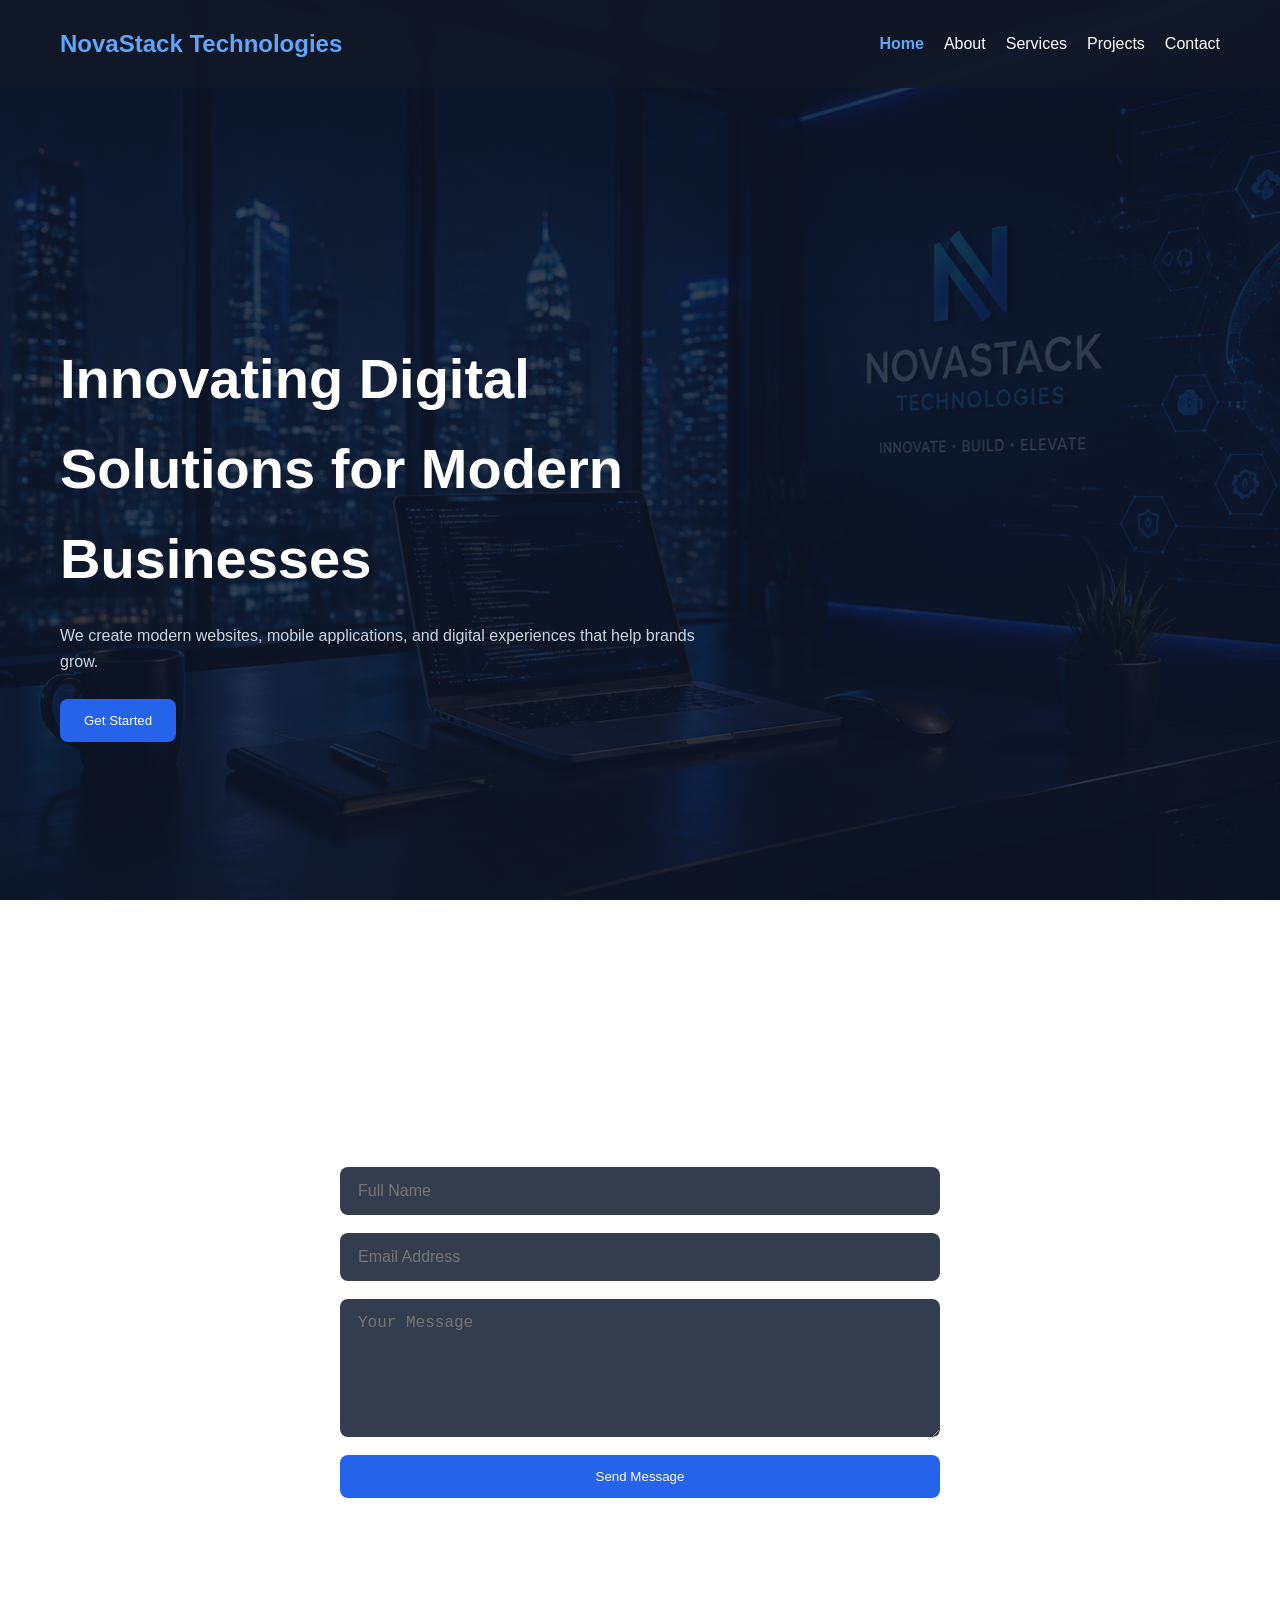
<file: index.html>
<!DOCTYPE html>
<html lang="en">
<head>
    <meta charset="UTF-8">
    <meta name="viewport" content="width=device-width, initial-scale=1.0">
    <title>NovaStack Technologies</title>
    <link rel="stylesheet" href="style.css">
</head>
<body>

    <!-- Navbar -->
    <header>
        <nav class="navbar">
            <h1 class="logo">NovaStack Technologies</h1>

            <ul class="nav-links">
                <li><a href="index.html">Home</a></li>
                <li><a href="about/index.html">About</a></li>
                <li><a href="service/index.html">Services</a></li>
                <li><a href="project/index.html">Projects</a></li>
                <li><a href="#contact">Contact</a></li>
            </ul>
        </nav>
    </header>

    <!-- Hero -->
    <section id="hero" class="hero">
        <div class="hero-content">
            <h2>Innovating Digital Solutions for Modern Businesses</h2>
            <p>
                We create modern websites, mobile applications,
                and digital experiences that help brands grow.
            </p>
           <a href="getstarted/index.html"><button onclick="scrollToSection('services')">
                Get Started
            </button></a> 
        </div>
    </section>

   
    
   
       <!-- Contact -->
    <section id="contact" class="section">
        <h2>Contact Us</h2>
        <form class="contact-form">
            <input type="text" placeholder="Full Name" required>
            <input type="email" placeholder="Email Address" required>
            <textarea placeholder="Your Message" rows="6" required></textarea>
            <button type="submit">Send Message</button>
        </form>
    </section>

    <script src="script.js"></script>

</body>
</html>
</file>
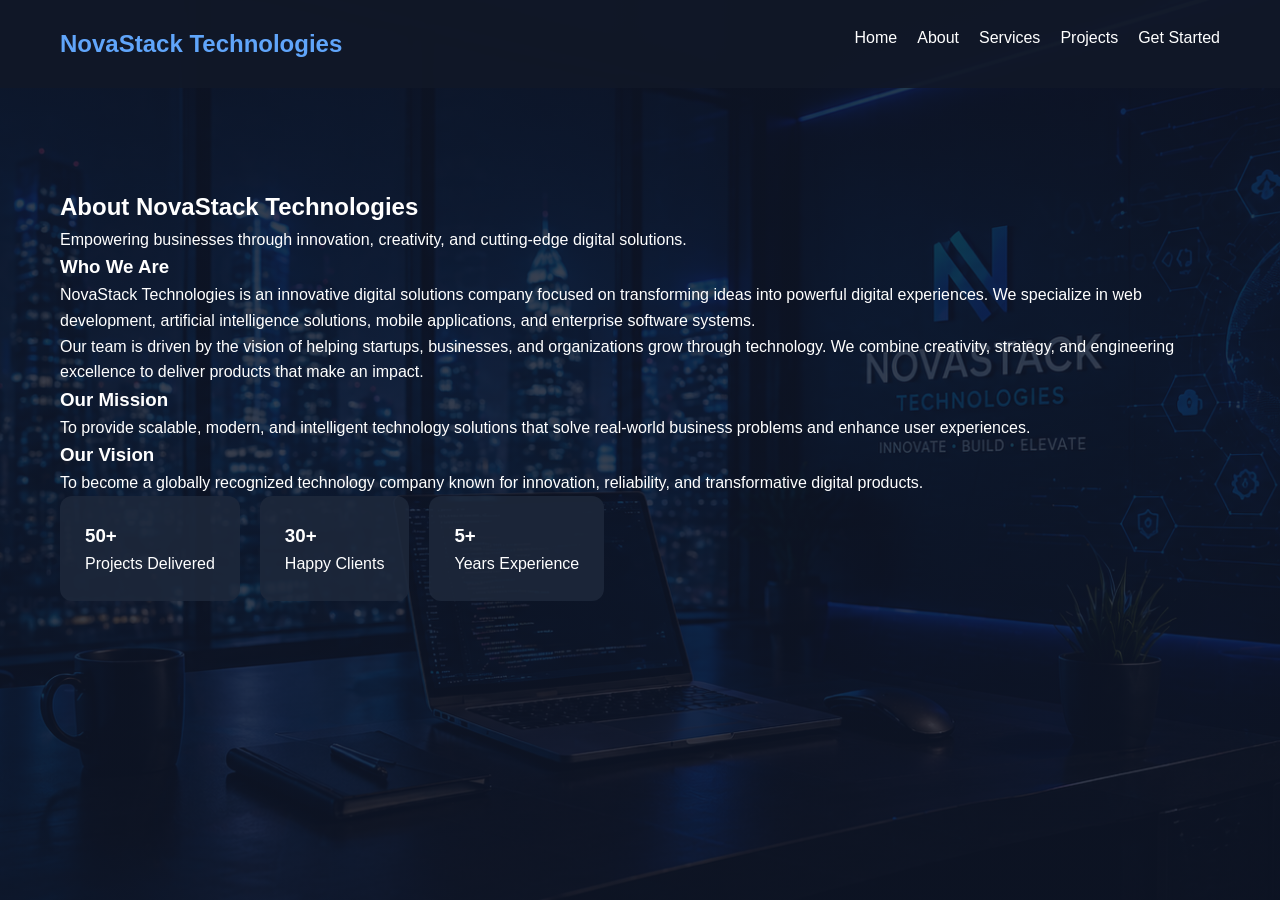
<file: about/index.html>
<!DOCTYPE html>
<html lang="en">
<head>
    <meta charset="UTF-8">
    <meta name="viewport" content="width=device-width, initial-scale=1.0">
    <title>About| NovaTech</title>
<link rel="stylesheet" href="../about/style.css">
</head>
<body>
    <!-- Navbar -->
    <header>
        <nav class="navbar">
            <h1 class="logo">NovaStack Technologies</h1>
            <ul class="nav-links">
                <li><a href="../index.html">Home</a></li>
                <li><a href="../about/index.html">About</a></li>
                <li><a href="../service/index.html">Services</a></li>
                <li><a href="../project/index.html">Projects</a></li>
                <li><a href="../getstarted/index.html">Get Started</a></li>
            </ul>
        </nav>
    </header>
<!-- About Page Section -->
<section id="about" class="about-page">
    <div class="about-header">
        <h2>About NovaStack Technologies</h2>
        <p>
            Empowering businesses through innovation,
            creativity, and cutting-edge digital solutions.
        </p>
    </div>

    <div class="about-content">
        <div class="about-text">
            <h3>Who We Are</h3>
            <p>
                NovaStack Technologies is an innovative digital solutions company
                focused on transforming ideas into powerful digital experiences.
                We specialize in web development, artificial intelligence solutions,
                mobile applications, and enterprise software systems.
            </p>

            <p>
                Our team is driven by the vision of helping startups,
                businesses, and organizations grow through technology.
                We combine creativity, strategy, and engineering excellence
                to deliver products that make an impact.
            </p>
        </div>

        <div class="about-text">
            <h3>Our Mission</h3>
            <p>
                To provide scalable, modern, and intelligent technology solutions
                that solve real-world business problems and enhance user experiences.
            </p>
        </div>

        <div class="about-text">
            <h3>Our Vision</h3>
            <p>
                To become a globally recognized technology company known for
                innovation, reliability, and transformative digital products.
            </p>
        </div>
    </div>

    <div class="stats-container">
        <div class="stat-box">
            <h3>50+</h3>
            <p>Projects Delivered</p>
        </div>

        <div class="stat-box">
            <h3>30+</h3>
            <p>Happy Clients</p>
        </div>

        <div class="stat-box">
            <h3>5+</h3>
            <p>Years Experience</p>
        </div>
    </div>
</section>    
<script src="../script.js"></script>
</body>
</html>
</file>
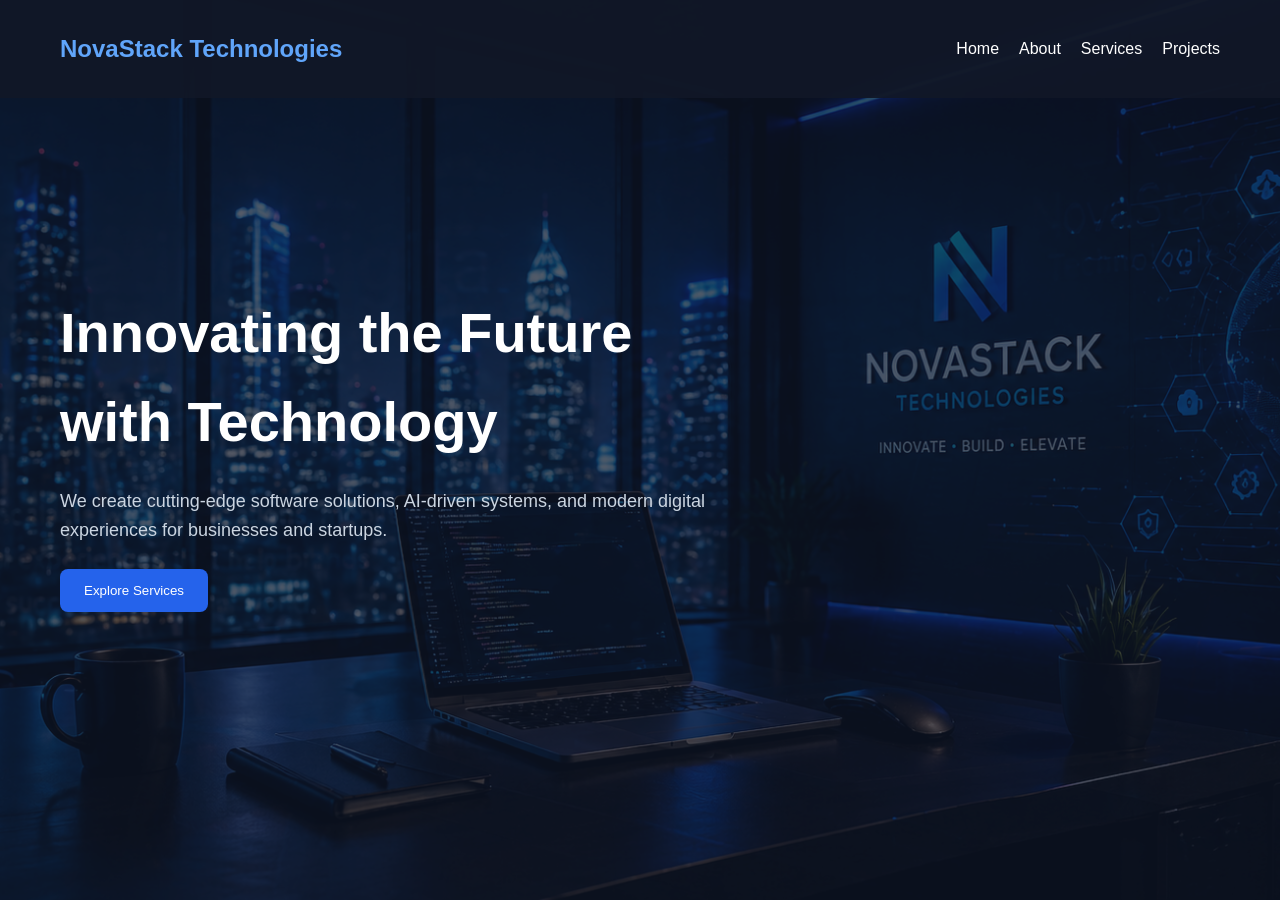
<file: getstarted/index.html>
<!DOCTYPE html>
<html lang="en">
<head>
    <meta charset="UTF-8">
    <meta name="viewport" content="width=device-width, initial-scale=1.0">
    <title>NovaStack Technologies</title>
    <link rel="stylesheet" href="../getstarted/style.css">
</head>
<body>

    <!-- Navbar -->
    <header>
        <nav class="navbar">
            <h1 class="logo">NovaStack Technologies</h1>
            <ul class="nav-links">
                <li><a href="../index.html">Home</a></li>
                <li><a href="../about/index.html">About</a></li>
                <li><a href="../service/index.html">Services</a></li>
                <li><a href="../project/index.html">Projects</a></li>
            </ul>
        </nav>
    </header>

    <!-- Hero Section -->
    <section id="hero" class="hero">
        <div class="overlay"></div>
        <div class="hero-content">
            <h2>Innovating the Future with Technology</h2>
            <p>
                We create cutting-edge software solutions,
                AI-driven systems, and modern digital experiences
                for businesses and startups.
            </p>
           <a href="../service/index.html"><button>
                Explore Services
            </button></a> 
        </div>
    </section>


    <script src="../script.js"></script>
</body>
</html>
</file>
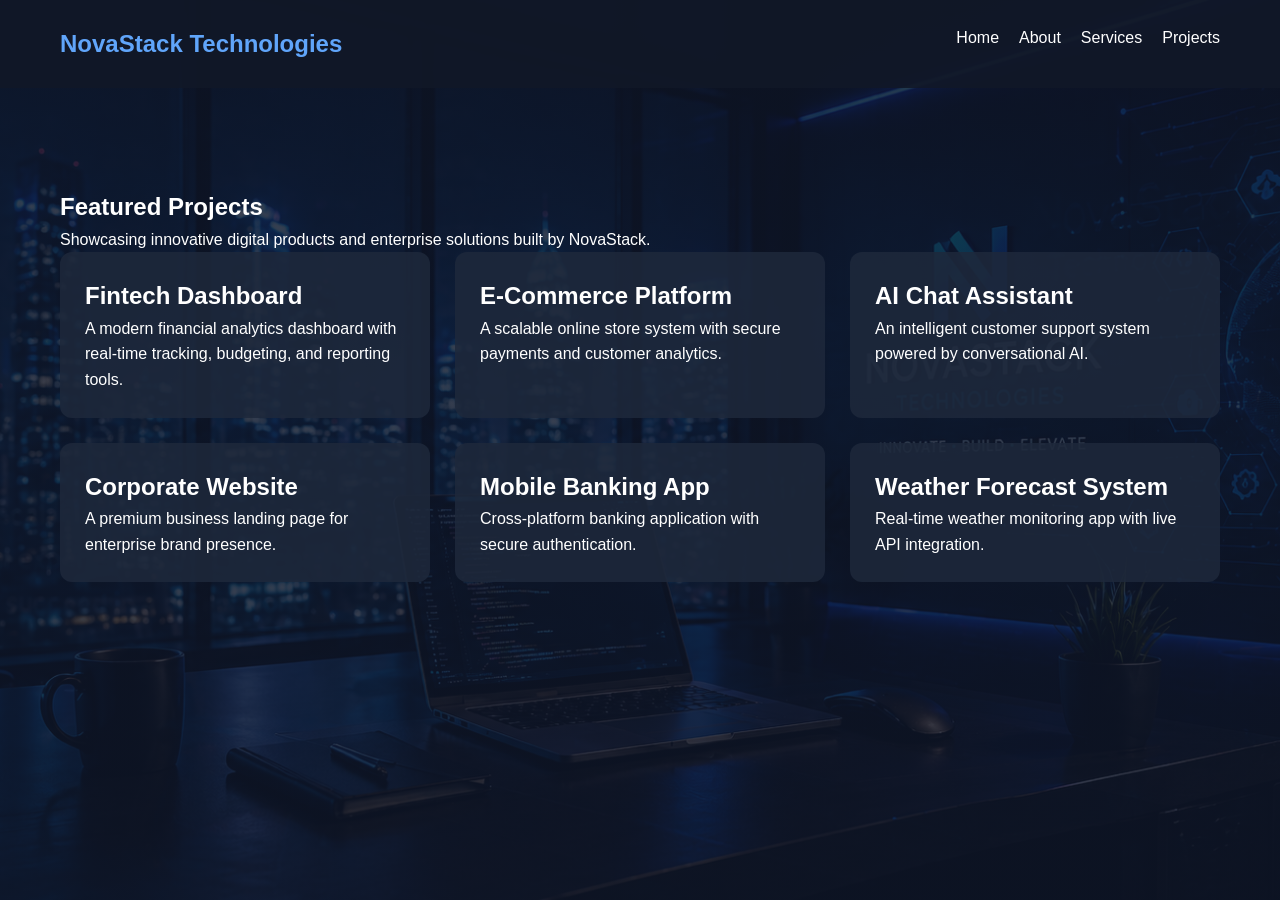
<file: project/index.html>
<!DOCTYPE html>
<html lang="en">
<head>
    <meta charset="UTF-8">
    <meta name="viewport" content="width=device-width, initial-scale=1.0">
    <title>Projects | NovaStack Technologies</title>
    <link rel="stylesheet" href="../project/style.css">
</head>
<body>

    <!-- Navbar -->
    <header>
        <nav class="navbar">
            <h1 class="logo">NovaStack Technologies</h1>

            <ul class="nav-links">
                <li><a href="../index.html">Home</a></li>
                <li><a href="../about/index.html">About</a></li>
                <li><a href="../service/index.html">Services</a></li>
                <li><a href="../project/index.html">Projects</a></li>
            </ul>
        </nav>
    </header>

    <!-- Projects Page -->
    <section class="projects-page">
        <div class="projects-header">
            <h1>Featured Projects</h1>
            <p>
                Showcasing innovative digital products
                and enterprise solutions built by NovaStack.
            </p>
        </div>

        <div class="projects-container">
            <div class="project-card">
                <h2>Fintech Dashboard</h2>
                <p>
                    A modern financial analytics dashboard
                    with real-time tracking, budgeting,
                    and reporting tools.
                </p>
            </div>

            <div class="project-card">
                <h2>E-Commerce Platform</h2>
                <p>
                    A scalable online store system with
                    secure payments and customer analytics.
                </p>
            </div>

            <div class="project-card">
                <h2>AI Chat Assistant</h2>
                <p>
                    An intelligent customer support system
                    powered by conversational AI.
                </p>
            </div>

            <div class="project-card">
                <h2>Corporate Website</h2>
                <p>
                    A premium business landing page for
                    enterprise brand presence.
                </p>
            </div>

            <div class="project-card">
                <h2>Mobile Banking App</h2>
                <p>
                    Cross-platform banking application
                    with secure authentication.
                </p>
            </div>

            <div class="project-card">
                <h2>Weather Forecast System</h2>
                <p>
                    Real-time weather monitoring app
                    with live API integration.
                </p>
            </div>
        </div>
    </section>

    <script src="../script.js"></script>
</body>
</html>
</file>
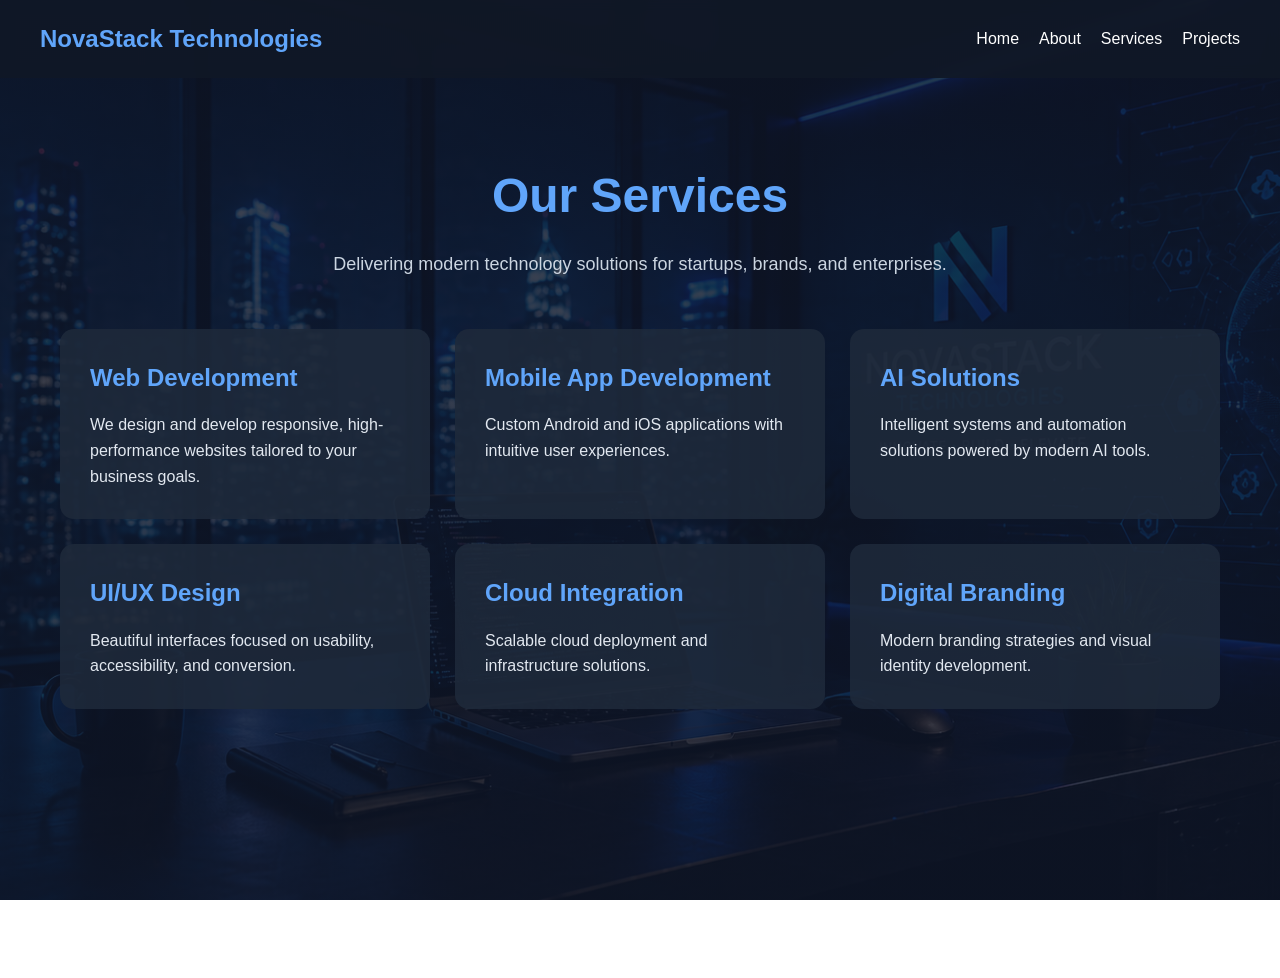
<file: service/index.html>
<!DOCTYPE html>
<html lang="en">
<head>
    <meta charset="UTF-8">
    <meta name="viewport" content="width=device-width, initial-scale=1.0">
    <title>Services | NovaStack Technologies</title>
    <link rel="stylesheet" href="../service/style.css">
</head>
<body>

    <!-- Navbar -->
    <header>
        <nav class="navbar">
            <h1 class="logo">NovaStack Technologies</h1>

            <ul class="nav-links">
                <li><a href="../index.html">Home</a></li>
                <li><a href="../about/index.html">About</a></li>
                <li><a href="../service/index.html">Services</a></li>
                <li><a href="../project/index.html">Projects</a></li>
            </ul>
        </nav>
    </header>

    <!-- Services Page -->
    <section class="services-page">
        <div class="services-header">
            <h1>Our Services</h1>
            <p>
                Delivering modern technology solutions
                for startups, brands, and enterprises.
            </p>
        </div>

        <div class="services-container">
            <div class="service-card">
                <h2>Web Development</h2>
                <p>
                    We design and develop responsive,
                    high-performance websites tailored
                    to your business goals.
                </p>
            </div>

            <div class="service-card">
                <h2>Mobile App Development</h2>
                <p>
                    Custom Android and iOS applications
                    with intuitive user experiences.
                </p>
            </div>

            <div class="service-card">
                <h2>AI Solutions</h2>
                <p>
                    Intelligent systems and automation
                    solutions powered by modern AI tools.
                </p>
            </div>

            <div class="service-card">
                <h2>UI/UX Design</h2>
                <p>
                    Beautiful interfaces focused on
                    usability, accessibility, and conversion.
                </p>
            </div>

            <div class="service-card">
                <h2>Cloud Integration</h2>
                <p>
                    Scalable cloud deployment and
                    infrastructure solutions.
                </p>
            </div>

            <div class="service-card">
                <h2>Digital Branding</h2>
                <p>
                    Modern branding strategies and
                    visual identity development.
                </p>
            </div>
        </div>
    </section>
<script src="../script.js"></script>
</body>
</html>
</file>
<file: style.css>
* {
    margin: 0;
    padding: 0;
    box-sizing: border-box;
}

body {
    font-family: Arial, sans-serif;
    color: white;
    line-height: 1.6;
    background:
        linear-gradient(rgba(15, 23, 42, 0.82),
                        rgba(15, 23, 42, 0.82)),
        url("background.png");
    background-size: cover;
    background-position: center;
    background-attachment: fixed;
}

/* Navbar */
.navbar {
    display: flex;
    justify-content: space-between;
    align-items: center;
    padding: 25px 60px;
    background: rgba(17, 24, 39, 0.9);
    backdrop-filter: blur(6px);
}

.logo {
    color: #60a5fa;
    font-size: 24px;
}

.nav-links {
    display: flex;
    list-style: none;
    gap: 20px;
}

.nav-links a {
    color: white;
    text-decoration: none;
}

/* Hero */
.hero {
    min-height: 100vh;
    display: flex;
    align-items: center;
    padding: 0 60px;
}

.hero-content {
    max-width: 650px;
}

.hero h2 {
    font-size: 56px;
    margin-bottom: 20px;
}

.hero p {
    color: #cbd5e1;
    margin-bottom: 25px;
}

button {
    padding: 14px 24px;
    border: none;
    border-radius: 8px;
    background: #2563eb;
    color: white;
    cursor: pointer;
}

/* Sections */
.section {
    padding: 100px 60px;
}

/* Cards */
.card {
    background: rgba(30, 41, 59, 0.85);
    padding: 25px;
    border-radius: 12px;
}

/* Responsive */
@media (max-width: 768px) {
    .navbar {
        flex-direction: column;
        padding: 20px;
    }

    .nav-links {
        margin-top: 10px;
    }

    .hero {
        padding: 0 20px;
        text-align: center;
    }

    .hero h2 {
        font-size: 36px;
    }
}
/* Responsive Design */
@media (max-width: 768px) {
    /* Navbar */
    .navbar {
        display: flex;
        flex-direction: column;
        align-items: center;
        padding: 15px 20px;
        gap: 10px;
    }

    .logo {
        font-size: 20px;
        text-align: center;
    }

    .nav-links {
        display: flex;
        flex-direction: row;
        justify-content: center;
        flex-wrap: wrap;
        gap: 12px;
        list-style: none;
        padding: 0;
    }

    .nav-links a {
        font-size: 14px;
    }

    /* Hero / Main section */
    .hero,
    .section,
    .about-page,
    .services-page,
    .projects-page {
        padding: 60px 20px;
        text-align: center;
    }

    .hero h1,
    .hero h2,
    .section h1,
    .section h2 {
        font-size: 32px;
    }

    p {
        font-size: 15px;
    }

    /* Cards */
    .card-container,
    .services-container,
    .projects-container,
    .stats-container {
        display: grid;
        grid-template-columns: 1fr;
        gap: 20px;
    }

    .card,
    .service-card,
    .project-card,
    .about-card {
        width: 100%;
    }

    /* Buttons */
    button {
        width: 100%;
        max-width: 220px;
    }

    /* Images */
    img {
        max-width: 100%;
        height: auto;
    }
}
/* ====================== CONTACT FORM ====================== */
.contact-form {
    max-width: 600px;
    margin: 40px auto 0;
    display: flex;
    flex-direction: column;
    gap: 18px;
}

.contact-form input,
.contact-form textarea {
    padding: 15px 18px;
    border: none;
    border-radius: 8px;
    background: rgba(30, 41, 59, 0.9);
    color: white;
    font-size: 16px;
}

.contact-form input:focus,
.contact-form textarea:focus {
    outline: none;
    background: rgba(30, 41, 59, 1);
    border: 2px solid #60a5fa;
}

.contact-form textarea {
    resize: vertical;
}

/* Make sure it stacks nicely on all screen sizes */
@media (max-width: 768px) {
    .contact-form {
        margin: 30px auto 0;
        padding: 0 10px;
    }
    
    .contact-form input,
    .contact-form textarea {
        font-size: 15px;
        padding: 14px 16px;
    }
}
</file>
<file: about/style.css>
* {
    margin: 0;
    padding: 0;
    box-sizing: border-box;
}

body {
    font-family: Arial, sans-serif;
    color: white;
    line-height: 1.6;
    background:
        linear-gradient(rgba(15, 23, 42, 0.82),
                        rgba(15, 23, 42, 0.82)),
        url("../background.png");
    background-size: cover;
    background-position: center;
    background-attachment: fixed;
}
.navbar {
    display: flex;
    justify-content: space-between;
    padding: 25px 60px;
    background: rgba(17, 24, 39, 0.9);
}

.logo {
    color: #60a5fa;
}

.nav-links {
    display: flex;
    list-style: none;
    gap: 20px;
}

.nav-links a {
    color: white;
    text-decoration: none;
}

.about-page {
    padding: 100px 60px;
}

.about-card,
.stat-box {
    background: rgba(30, 41, 59, 0.85);
    padding: 25px;
    border-radius: 12px;
    margin-bottom: 20px;
}

.stats-container {
    display: flex;
    gap: 20px;
}

@media (max-width: 768px) {
    .stats-container {
        flex-direction: column;
    }
}
/* Responsive Design */
@media (max-width: 768px) {
    /* Navbar */
    .navbar {
        display: flex;
        flex-direction: column;
        align-items: center;
        padding: 15px 20px;
        gap: 10px;
    }

    .logo {
        font-size: 20px;
        text-align: center;
    }

    .nav-links {
        display: flex;
        flex-direction: row;
        justify-content: center;
        flex-wrap: wrap;
        gap: 12px;
        list-style: none;
        padding: 0;
    }

    .nav-links a {
        font-size: 14px;
    }

    /* Hero / Main section */
    .hero,
    .section,
    .about-page,
    .services-page,
    .projects-page {
        padding: 60px 20px;
        text-align: center;
    }

    .hero h1,
    .hero h2,
    .section h1,
    .section h2 {
        font-size: 32px;
    }

    p {
        font-size: 15px;
    }

    /* Cards */
    .card-container,
    .services-container,
    .projects-container,
    .stats-container {
        display: grid;
        grid-template-columns: 1fr;
        gap: 20px;
    }

    .card,
    .service-card,
    .project-card,
    .about-card {
        width: 100%;
    }

    /* Buttons */
    button {
        width: 100%;
        max-width: 220px;
    }

    /* Images */
    img {
        max-width: 100%;
        height: auto;
    }
}
</file>
<file: getstarted/style.css>
* {
    margin: 0;
    padding: 0;
    box-sizing: border-box;
}

body {
    font-family: Arial, sans-serif;
    background: #0f172a;
    color: white;
    line-height: 1.6;
}

/* Navbar */
.navbar {
    display: flex;
    justify-content: space-between;
    align-items: center;
    padding: 30px 60px;
    background: rgba(17, 24, 39, 0.95);
    position: fixed;
    width: 100%;
    z-index: 1000;
}

.logo {
    color: #60a5fa;
    font-size: 24px;
}

.nav-links {
    display: flex;
    list-style: none;
    gap: 20px;
}

.nav-links a {
    color: white;
    text-decoration: none;
}

/* Hero */
.hero {
    height: 100vh;
    background: url("../background.png");
    background-size: cover;
    background-position: center;
    position: relative;
    display: flex;
    align-items: center;
    padding: 0 60px;
}

.overlay {
    position: absolute;
    inset: 0;
    background: rgba(15, 23, 42, 0.7);
}

.hero-content {
    position: relative;
    max-width: 650px;
    z-index: 1;
}

.hero h2 {
    font-size: 56px;
    margin-bottom: 20px;
}

.hero p {
    font-size: 18px;
    margin-bottom: 25px;
    color: #cbd5e1;
}

button {
    padding: 14px 24px;
    background: #2563eb;
    color: white;
    border: none;
    border-radius: 8px;
    cursor: pointer;
}

/* Sections */
.section {
    padding: 100px 60px;
}

.section h2 {
    margin-bottom: 30px;
    color: #60a5fa;
}

/* Cards */
.card-container {
    display: flex;
    gap: 20px;
    flex-wrap: wrap;
}

.card {
    flex: 1;
    min-width: 250px;
    background: #1e293b;
    padding: 20px;
    border-radius: 12px;
}

/* Responsive */
@media (max-width: 768px) {
    .navbar {
        flex-direction: column;
        padding: 20px;
    }

    .nav-links {
        margin-top: 10px;
        gap: 15px;
    }

    .hero {
        padding: 0 20px;
        text-align: center;
    }

    .hero h2 {
        font-size: 36px;
    }

    .section {
        padding: 80px 20px;
    }

    .card-container {
        flex-direction: column;
    }
}
/* About Page */
.about-page {
    padding: 100px 60px;
    background: #111827;
}

.about-header {
    text-align: center;
    margin-bottom: 50px;
}

.about-header h2 {
    font-size: 42px;
    color: #60a5fa;
    margin-bottom: 15px;
}

.about-header p {
    color: #cbd5e1;
    font-size: 18px;
}

.about-content {
    display: flex;
    flex-direction: column;
    gap: 30px;
}

.about-text {
    background: #1e293b;
    padding: 25px;
    border-radius: 12px;
}

.about-text h3 {
    color: #60a5fa;
    margin-bottom: 15px;
}

.stats-container {
    display: flex;
    justify-content: space-between;
    margin-top: 50px;
    gap: 20px;
    flex-wrap: wrap;
}

.stat-box {
    flex: 1;
    min-width: 200px;
    background: #1e293b;
    padding: 25px;
    text-align: center;
    border-radius: 12px;
}

.stat-box h3 {
    font-size: 36px;
    color: #2563eb;
}

/* Responsive Design */
@media (max-width: 768px) {
    /* Navbar */
    .navbar {
        display: flex;
        flex-direction: column;
        align-items: center;
        padding: 15px 20px;
        gap: 10px;
    }

    .logo {
        font-size: 20px;
        text-align: center;
    }

    .nav-links {
        display: flex;
        flex-direction: row;
        justify-content: center;
        flex-wrap: wrap;
        gap: 12px;
        list-style: none;
        padding: 0;
    }

    .nav-links a {
        font-size: 14px;
    }

    /* Hero / Main section */
    .hero,
    .section,
    .about-page,
    .services-page,
    .projects-page {
        padding: 60px 20px;
        text-align: center;
    }

    .hero h1,
    .hero h2,
    .section h1,
    .section h2 {
        font-size: 32px;
    }

    p {
        font-size: 15px;
    }

    /* Cards */
    .card-container,
    .services-container,
    .projects-container,
    .stats-container {
        display: grid;
        grid-template-columns: 1fr;
        gap: 20px;
    }

    .card,
    .service-card,
    .project-card,
    .about-card {
        width: 100%;
    }

    /* Buttons */
    button {
        width: 100%;
        max-width: 220px;
    }

    /* Images */
    img {
        max-width: 100%;
        height: auto;
    }
}
</file>
<file: project/style.css>
* {
    margin: 0;
    padding: 0;
    box-sizing: border-box;
}
body {
    font-family: Arial, sans-serif;
    color: white;
    line-height: 1.6;
    background:
        linear-gradient(rgba(15, 23, 42, 0.82),
                        rgba(15, 23, 42, 0.82)),
        url("../background.png");
    background-size: cover;
    background-position: center;
    background-attachment: fixed;
}
.navbar {
    display: flex;
    justify-content: space-between;
    padding: 25px 60px;
    background: rgba(17, 24, 39, 0.9);
}

.logo {
    color: #60a5fa;
}

.nav-links {
    display: flex;
    list-style: none;
    gap: 20px;
}
.nav-links a {
    text-decoration: none;
    color: white;
    font-size: 16px;
}


.projects-page {
    padding: 100px 60px;
}

.projects-container {
    display: grid;
    grid-template-columns: repeat(3, 1fr);
    gap: 25px;
}

.project-card {
    background: rgba(30, 41, 59, 0.85);
    padding: 25px;
    border-radius: 12px;
}

@media (max-width: 768px) {
    .projects-container {
        grid-template-columns: 1fr;
    }
}
/* Responsive Design */
@media (max-width: 768px) {
    /* Navbar */
    .navbar {
        display: flex;
        flex-direction: column;
        align-items: center;
        padding: 15px 20px;
        gap: 10px;
    }

    .logo {
        font-size: 20px;
        text-align: center;
    }

    .nav-links {
        display: flex;
        flex-direction: row;
        justify-content: center;
        flex-wrap: wrap;
        gap: 12px;
        list-style: none;
        padding: 0;
    }

    .nav-links a {
        font-size: 14px;
    }

    /* Hero / Main section */
    .hero,
    .section,
    .about-page,
    .services-page,
    .projects-page {
        padding: 60px 20px;
        text-align: center;
    }

    .hero h1,
    .hero h2,
    .section h1,
    .section h2 {
        font-size: 32px;
    }

    p {
        font-size: 15px;
    }

    /* Cards */
    .card-container,
    .services-container,
    .projects-container,
    .stats-container {
        display: grid;
        grid-template-columns: 1fr;
        gap: 20px;
    }

    .card,
    .service-card,
    .project-card,
    .about-card {
        width: 100%;
    }

    /* Buttons */
    button {
        width: 100%;
        max-width: 220px;
    }

    /* Images */
    img {
        max-width: 100%;
        height: auto;
    }
}
</file>
<file: service/style.css>
* {
    margin: 0;
    padding: 0;
    box-sizing: border-box;
}

body {
    font-family: Arial, sans-serif;
    color: white;
    line-height: 1.6;
    background:
        linear-gradient(rgba(15, 23, 42, 0.82),
                        rgba(15, 23, 42, 0.82)),
        url("../background.png");
    background-size: cover;
    background-position: center;
    background-attachment: fixed;
    min-height: 100vh;
}

/* Navbar */
/* Navbar - Desktop first */
.navbar {
    display: flex;
    justify-content: space-between;
    align-items: center;
    padding: 20px 40px;
    background: rgba(17, 24, 39, 0.92);
    backdrop-filter: blur(6px);
    width: 100%;
}

.logo {
    color: #60a5fa;
    font-size: 24px;
}

.nav-links {
    display: flex;
    justify-content: center;
    align-items: center;
    gap: 20px;
    list-style: none;
    margin: 0;
    padding: 0;
}

.nav-links a {
    text-decoration: none;
    color: white;
    font-size: 16px;
    transition: 0.3s ease;
}

.nav-links a:hover {
    color: #60a5fa;
}

/* Services Page */
.services-page {
    padding: 80px 60px;
    min-height: 100vh;
}

.services-header {
    text-align: center;
    margin-bottom: 50px;
}

.services-header h1 {
    font-size: 48px;
    color: #60a5fa;
    margin-bottom: 15px;
}

.services-header p {
    font-size: 18px;
    color: #cbd5e1;
}

/* Services Grid */
.services-container {
    display: grid;
    grid-template-columns: repeat(3, 1fr);
    gap: 25px;
}

.service-card {
    background: rgba(30, 41, 59, 0.88);
    padding: 30px;
    border-radius: 14px;
    transition: transform 0.3s ease;
}

.service-card:hover {
    transform: translateY(-6px);
}

.service-card h2 {
    color: #60a5fa;
    margin-bottom: 15px;
}

.service-card p {
    color: #e2e8f0;
}

/* Responsive */
/* Responsive Design */
@media (max-width: 768px) {
    .navbar {
        flex-direction: column;
        align-items: center;
        padding: 15px 20px;
    }

    .logo {
        font-size: 20px;
        margin-bottom: 10px;
        text-align: center;
    }

    .nav-links {
        display: flex;
        flex-wrap: wrap;
        justify-content: center;
        gap: 12px;
    }

    .nav-links a {
        font-size: 14px;
    }

    .services-page {
        padding: 60px 20px;
    }

    .services-header h1 {
        font-size: 32px;
        text-align: center;
    }

    .services-header p {
        text-align: center;
        font-size: 15px;
    }

    .services-container {
        display: grid;
        grid-template-columns: 1fr;
        gap: 20px;
    }

    .service-card {
        width: 100%;
    }
}
</file>
